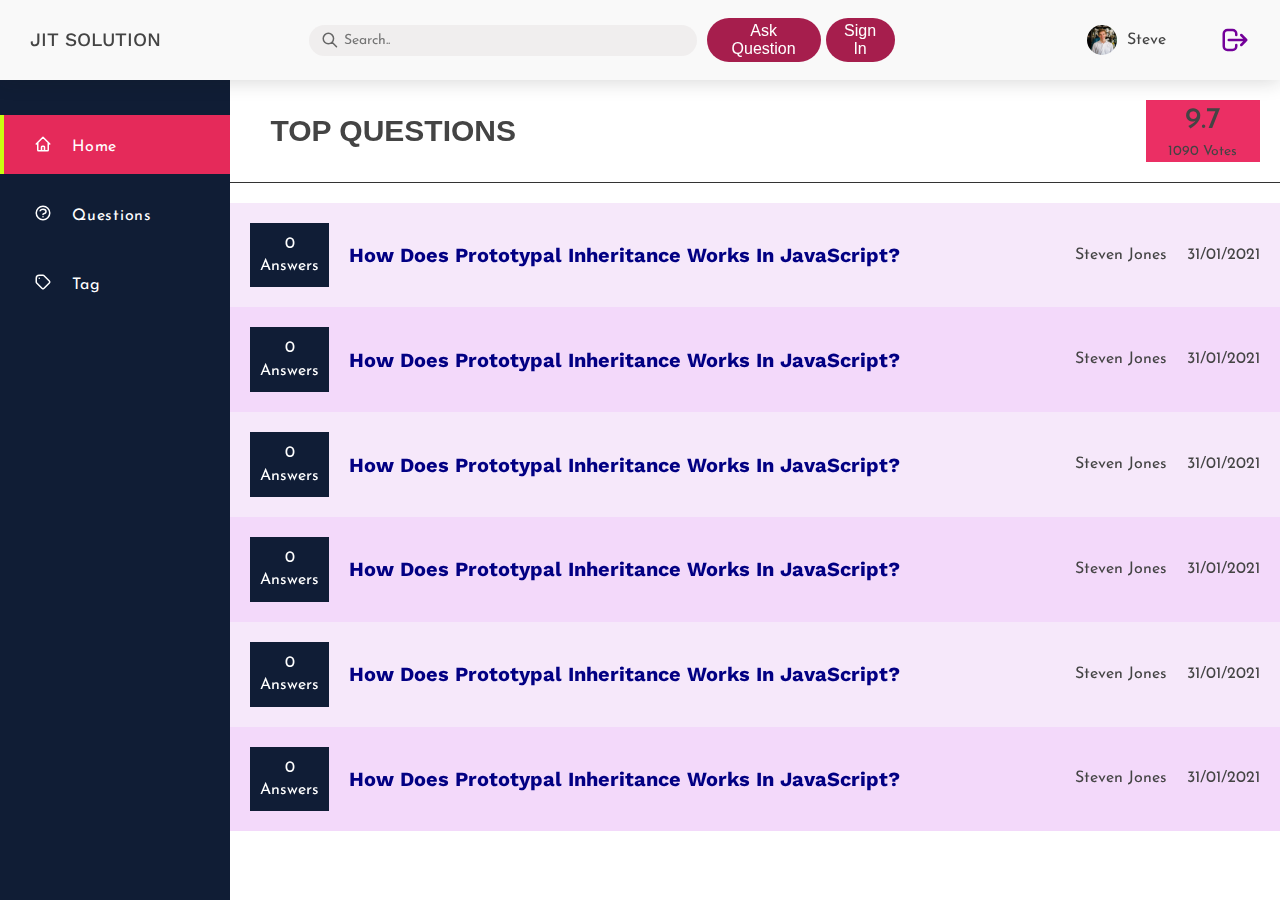
<file: index.html>
<!DOCTYPE html>
<html lang="en">
  <head>
    <meta charset="UTF-8" />
    <meta http-equiv="X-UA-Compatible" content="IE=edge" />
    <meta name="viewport" content="width=device-width, initial-scale=1.0" />
    <!-- Font Family  -->
    <link
      href="https://fonts.googleapis.com/css2?family=Josefin+Sans:wght@300;400;500;600;700&family=Work+Sans:wght@100;300;400;500;700&display=swap"
      rel="stylesheet"
    />
    <!-- Title -->
    <title>Just-In-Time Solution</title>
    <!-- StyleSheet -->
    <link rel="stylesheet" href="css/style.css" />
  </head>
  <body>
    <!--*-*-*-*-*-*-*-*-*-*-*-*-*-*-*-*---->
    <!-- Header Navigation-->
    <!--*-*-*-*-*-*-*-*-*-*-*-*-*-*-*-*---->
    <header>
      <nav class="navigation">
        <div class="navigation__logo">
          <a href="#" class="navigation__logo--link">JIT Solution</a>
        </div>
        <form class="navigation__search">
          <svg
            xmlns="http://www.w3.org/2000/svg"
            class="h-6 w-6"
            fill="none"
            viewBox="0 0 24 24"
            stroke="currentColor"
          >
            <path
              stroke-linecap="round"
              stroke-linejoin="round"
              stroke-width="2"
              d="M21 21l-6-6m2-5a7 7 0 11-14 0 7 7 0 0114 0z"
            />
          </svg>
          <input
            type="search"
            name="search"
            class="navigation__search--input"
            placeholder="Search.."
          />
          <button class="btn btn--different">Ask Question</button>
          <button class="btn btn--different sign-in">Sign In</button>
        </form>
        <div class="navigation__profile" data-tab="1">
          <div class="navigation__profile-user">
            <img
              src="img/user-photo-1.jpg"
              alt="user-photo"
              class="navigation__profile-img"
            />
            <p class="navigation__profile-name">Steve</p>
          </div>
          <div class="navigation__profile-icon">
            <svg
              xmlns="http://www.w3.org/2000/svg"
              class="h-6 w-6"
              fill="none"
              viewBox="0 0 24 24"
              stroke="currentColor"
            >
              <path
                stroke-linecap="round"
                stroke-linejoin="round"
                stroke-width="2"
                d="M17 16l4-4m0 0l-4-4m4 4H7m6 4v1a3 3 0 01-3 3H6a3 3 0 01-3-3V7a3 3 0 013-3h4a3 3 0 013 3v1"
              />
            </svg>
          </div>
        </div>
      </nav>
    </header>

    <!--*-*-*-*-*-*-*-*-*-*-*-*-*-*-*-*---->
    <!-- Main Content -->
    <!--*-*-*-*-*-*-*-*-*-*-*-*-*-*-*-*---->
    <div class="content">
      <!--*-*-*-*-*-*-*-*-*-*-*-*-*-*-*-*---->
      <!-- Side Navigation-->
      <!--*-*-*-*-*-*-*-*-*-*-*-*-*-*-*-*---->
      <aside>
        <nav class="side-nav">
          <ul class="side-nav__lists">
            <li
              class="side-nav__list side-nav__list--active side-nav__list-1"
              data-tab="1"
            >
              <a href="#" class="side-nav__link">
                <svg
                  xmlns="http://www.w3.org/2000/svg"
                  class="h-6 w-6"
                  fill="none"
                  viewBox="0 0 24 24"
                  stroke="currentColor"
                >
                  <path
                    stroke-linecap="round"
                    stroke-linejoin="round"
                    stroke-width="2"
                    d="M3 12l2-2m0 0l7-7 7 7M5 10v10a1 1 0 001 1h3m10-11l2 2m-2-2v10a1 1 0 01-1 1h-3m-6 0a1 1 0 001-1v-4a1 1 0 011-1h2a1 1 0 011 1v4a1 1 0 001 1m-6 0h6"
                  />
                </svg>
                <span>Home</span>
              </a>
            </li>
            <li class="side-nav__list side-nav__list-2" data-tab="2">
              <a href="#" class="side-nav__link">
                <svg
                  xmlns="http://www.w3.org/2000/svg"
                  class="h-6 w-6"
                  fill="none"
                  viewBox="0 0 24 24"
                  stroke="currentColor"
                >
                  <path
                    stroke-linecap="round"
                    stroke-linejoin="round"
                    stroke-width="2"
                    d="M8.228 9c.549-1.165 2.03-2 3.772-2 2.21 0 4 1.343 4 3 0 1.4-1.278 2.575-3.006 2.907-.542.104-.994.54-.994 1.093m0 3h.01M21 12a9 9 0 11-18 0 9 9 0 0118 0z"
                  />
                </svg>
                <span>Questions</span></a
              >
            </li>
            <li class="side-nav__list side-nav__list-3" data-tab="3">
              <a href="#" class="side-nav__link">
                <svg
                  xmlns="http://www.w3.org/2000/svg"
                  class="h-6 w-6"
                  fill="none"
                  viewBox="0 0 24 24"
                  stroke="currentColor"
                >
                  <path
                    stroke-linecap="round"
                    stroke-linejoin="round"
                    stroke-width="2"
                    d="M7 7h.01M7 3h5c.512 0 1.024.195 1.414.586l7 7a2 2 0 010 2.828l-7 7a2 2 0 01-2.828 0l-7-7A1.994 1.994 0 013 12V7a4 4 0 014-4z"
                  />
                </svg>
                <span>Tag</span>
              </a>
            </li>
          </ul>
        </nav>
      </aside>
      <!--*-*-*-*-*-*-*-*-*-*-*-*-*-*-*-*---->
      <!-- Main 01 home (Top Questions)-->
      <!--*-*-*-*-*-*-*-*-*-*-*-*-*-*-*-*---->
      <main class="main-content main-content__active main-content--1">
        <div class="main-header">
          <h1 class="heading-primary">Top Questions</h1>
          <div class="ratings">
            <p class="ratings__rate">9.7</p>
            <p class="ratings__vote">1090 Votes</p>
          </div>
        </div>
        <!-- question 01 -->
        <div class="question">
          <div class="question__answer-count">0 answers</div>
          <div class="question__name">
            <a href="#">How does Prototypal inheritance works in JavaScript?</a>
          </div>
          <div class="question__user">Steven Jones</div>
          <div class="question__time">31/01/2021</div>
        </div>
        <!-- question 02 -->
        <div class="question">
          <div class="question__answer-count">0 answers</div>
          <div class="question__name">
            <a href="#">How does Prototypal inheritance works in JavaScript?</a>
          </div>
          <div class="question__user">Steven Jones</div>
          <div class="question__time">31/01/2021</div>
        </div>
        <!-- question 03 -->
        <div class="question">
          <div class="question__answer-count">0 answers</div>
          <div class="question__name">
            <a href="#">How does Prototypal inheritance works in JavaScript?</a>
          </div>
          <div class="question__user">Steven Jones</div>
          <div class="question__time">31/01/2021</div>
        </div>
        <!-- question 04 -->
        <div class="question">
          <div class="question__answer-count">0 answers</div>
          <div class="question__name">
            <a href="#">How does Prototypal inheritance works in JavaScript?</a>
          </div>
          <div class="question__user">Steven Jones</div>
          <div class="question__time">31/01/2021</div>
        </div>
        <!-- question 05 -->
        <div class="question">
          <div class="question__answer-count">0 answers</div>
          <div class="question__name">
            <a href="#">How does Prototypal inheritance works in JavaScript?</a>
          </div>
          <div class="question__user">Steven Jones</div>
          <div class="question__time">31/01/2021</div>
        </div>
        <!-- question 06 -->
        <div class="question">
          <div class="question__answer-count">0 answers</div>
          <div class="question__name">
            <a href="#">How does Prototypal inheritance works in JavaScript?</a>
          </div>
          <div class="question__user">Steven Jones</div>
          <div class="question__time">31/01/2021</div>
        </div>
      </main>
      <!--*-*-*-*-*-*-*-*-*-*-*-*-*-*-*-*---->
      <!-- Main 02 (All questions)-->
      <!--*-*-*-*-*-*-*-*-*-*-*-*-*-*-*-*---->
      <main class="main-content main-content--2">
        <div class="main-header">
          <span>2,21,000 Questions</span>
          <h1 class="heading-primary">All Questions</h1>
        </div>
        <!-- question 01 -->
        <div class="question">
          <div class="question__answer-count">0 answers</div>
          <div class="question__name">
            How does Prototypal inheritance works in JavaScript?
          </div>
          <div class="question__user">Steven Jones</div>
          <div class="question__time">31/01/2021</div>
        </div>
        <!-- question 02 -->
        <div class="question">
          <div class="question__answer-count">0 answers</div>
          <div class="question__name">
            How does Prototypal inheritance works in JavaScript?
          </div>
          <div class="question__user">Steven Jones</div>
          <div class="question__time">31/01/2021</div>
        </div>
        <!-- question 03 -->
        <div class="question">
          <div class="question__answer-count">0 answers</div>
          <div class="question__name">
            How does Prototypal inheritance works in JavaScript?
          </div>
          <div class="question__user">Steven Jones</div>
          <div class="question__time">31/01/2021</div>
        </div>
        <!-- question 04 -->
        <div class="question">
          <div class="question__answer-count">0 answers</div>
          <div class="question__name">
            How does Prototypal inheritance works in JavaScript?
          </div>
          <div class="question__user">Steven Jones</div>
          <div class="question__time">31/01/2021</div>
        </div>
        <!-- question 05 -->
        <div class="question">
          <div class="question__answer-count">0 answers</div>
          <div class="question__name">
            How does Prototypal inheritance works in JavaScript?
          </div>
          <div class="question__user">Steven Jones</div>
          <div class="question__time">31/01/2021</div>
        </div>
        <!-- question 06 -->
        <div class="question">
          <div class="question__answer-count">0 answers</div>
          <div class="question__name">
            How does Prototypal inheritance works in JavaScript?
          </div>
          <div class="question__user">Steven Jones</div>
          <div class="question__time">31/01/2021</div>
        </div>
      </main>
      <!--*-*-*-*-*-*-*-*-*-*-*-*-*-*-*-*---->
      <!-- Main 03 (Tags)-->
      <!--*-*-*-*-*-*-*-*-*-*-*-*-*-*-*-*---->
      <main class="main-content main-content--3">
        <h2 class="heading-secondary">Tags</h2>
        <p class="paragraph">
          Lorem ipsum dolor sit amet, consectetur adipisicing elit. Sapiente
          consequuntur quod ipsa, beatae iusto repellat numquam voluptatum
          libero obcaecati similique.
        </p>
        <!-- Categories -->
        <div class="main-header">
          <div class="search-box">
            <p class="search-box-name">Show All Tag Synonyms</p>
            <div class="search">
              <svg
                xmlns="http://www.w3.org/2000/svg"
                class="h-6 w-6"
                fill="none"
                viewBox="0 0 24 24"
                stroke="currentColor"
              >
                <path
                  stroke-linecap="round"
                  stroke-linejoin="round"
                  stroke-width="2"
                  d="M21 21l-6-6m2-5a7 7 0 11-14 0 7 7 0 0114 0z"
                />
              </svg>
              <input
                type="search"
                name="search"
                class="search__input"
                placeholder="Filter by tag name.."
              />
            </div>
          </div>
        </div>
        <!-- Cards Compnents -->
        <div class="cards">
          <!-- card 01-->
          <div class="card">
            <h3 class="card__title">JavaScript</h3>
            <p class="card__description">
              Lorem ipsum dolor sit amet, consectetur beatae adipisicing.
              Sapiente consequuntur quod ipsa, beatae iusto repellat numquam
              voluptatum libero obcaecati similique.
            </p>
            <p class="card__question-counts">110 Questions</p>
          </div>
          <!-- card 02-->
          <div class="card">
            <h3 class="card__title">Python</h3>
            <p class="card__description">
              Lorem ipsum dolor sit amet, consectetur beatae adipisicing.
              Sapiente consequuntur quod ipsa, beatae iusto repellat numquam
              voluptatum libero obcaecati similique.
            </p>
            <p class="card__question-counts">110 Questions</p>
          </div>
          <!-- card 03-->
          <div class="card">
            <h3 class="card__title">Java</h3>
            <p class="card__description">
              Lorem ipsum dolor sit amet, consectetur beatae adipisicing.
              Sapiente consequuntur quod ipsa, beatae iusto repellat numquam
              voluptatum libero obcaecati similique.
            </p>
            <p class="card__question-counts">110 Questions</p>
          </div>
          <!-- card 04-->
          <div class="card">
            <h3 class="card__title">Golang</h3>
            <p class="card__description">
              Lorem ipsum dolor sit amet, consectetur beatae adipisicing.
              Sapiente consequuntur quod ipsa, beatae iusto repellat numquam
              voluptatum libero obcaecati similique.
            </p>
            <p class="card__question-counts">110 Questions</p>
          </div>
          <!-- card 05-->
          <div class="card">
            <h3 class="card__title">React JS</h3>
            <p class="card__description">
              Lorem ipsum dolor sit amet, consectetur beatae adipisicing.
              Sapiente consequuntur quod ipsa, beatae iusto repellat numquam
              voluptatum libero obcaecati similique.
            </p>
            <p class="card__question-counts">110 Questions</p>
          </div>
          <!-- card 06-->
          <div class="card">
            <h3 class="card__title">C/C++</h3>
            <p class="card__description">
              Lorem ipsum dolor sit amet, consectetur beatae adipisicing.
              Sapiente consequuntur quod ipsa, beatae iusto repellat numquam
              voluptatum libero obcaecati similique.
            </p>
            <p class="card__question-counts">110 Questions</p>
          </div>
          <!-- card 07-->
          <div class="card">
            <h3 class="card__title">PHP</h3>
            <p class="card__description">
              Lorem ipsum dolor sit amet, consectetur beatae adipisicing.
              Sapiente consequuntur quod ipsa, beatae iusto repellat numquam
              voluptatum libero obcaecati similique.
            </p>
            <p class="card__question-counts">110 Questions</p>
          </div>
          <!-- card 08-->
          <div class="card">
            <h3 class="card__title">CSS</h3>
            <p class="card__description">
              Lorem ipsum dolor sit amet, consectetur beatae adipisicing.
              Sapiente consequuntur quod ipsa, beatae iusto repellat numquam
              voluptatum libero obcaecati similique.
            </p>
            <p class="card__question-counts">110 Questions</p>
          </div>
          <!-- Card 09 -->
          <div class="card">
            <h3 class="card__title">Node JS</h3>
            <p class="card__description">
              Lorem ipsum dolor sit amet, consectetur beatae adipisicing.
              Sapiente consequuntur quod ipsa, beatae iusto repellat numquam
              voluptatum libero obcaecati similique.
            </p>
            <p class="card__question-counts">110 Questions</p>
          </div>
        </div>
      </main>
      <!-- User Profile -->
      <main class="main-content main-content--4">
        <figure class="user">
          <img src="img/user-photo-1.jpg" alt="" class="user__img" />
          <figcaption class="user__info">
            <p class="user__name">Steven Adam</p>
            <p class="user__join">
              <svg
                xmlns="http://www.w3.org/2000/svg"
                class="h-5 w-5"
                viewBox="0 0 20 20"
                fill="currentColor"
              >
                <path
                  fill-rule="evenodd"
                  d="M6 2a1 1 0 00-1 1v1H4a2 2 0 00-2 2v10a2 2 0 002 2h12a2 2 0 002-2V6a2 2 0 00-2-2h-1V3a1 1 0 10-2 0v1H7V3a1 1 0 00-1-1zm0 5a1 1 0 000 2h8a1 1 0 100-2H6z"
                  clip-rule="evenodd"
                />
              </svg>
              <span> Member For 1 Years </span>
            </p>
            <p class="user__location">
              <svg
                xmlns="http://www.w3.org/2000/svg"
                class="h-5 w-5"
                viewBox="0 0 20 20"
                fill="currentColor"
              >
                <path
                  fill-rule="evenodd"
                  d="M5.05 4.05a7 7 0 119.9 9.9L10 18.9l-4.95-4.95a7 7 0 010-9.9zM10 11a2 2 0 100-4 2 2 0 000 4z"
                  clip-rule="evenodd"
                />
              </svg>
              <span>Canada</span>
            </p>
          </figcaption>
        </figure>
        <!-- profile-->
        <div class="options">
          <div class="options__tab-container">
            <button
              class="options__tab options__tab--1 options__tab--active"
              data-tab="1"
            >
              Profile Activity
            </button>
            <button class="options__tab options__tab--2" data-tab="2">
              Setting
            </button>
          </div>
          <!-- activity-->
          <div
            class="
              options__activity
              options__content
              options__content--1
              options__content--active
            "
          >
            <p class="options__answer">
              <a href="#" class="options__answer--1"> Answer (0) </a>
              <span class="options__answer--2"
                >You have not answered any question yet.</span
              >
            </p>
            <p class="options__question">
              <a href="#" class="options__question--1"> Question (0) </a>
              <span class="options__question--2"
                >You have not asked any question Yet</span
              >
            </p>
          </div>
          <!-- settings-->
          <div class="options__settings options__content options__content--2">
            <figure class="options__photo">
              <img src="img/user-photo-1.jpg" alt="" class="options__img" />
              <figcaption class="options__img--new">
                Change Profile Picture
              </figcaption>
            </figure>
            <form action="" class="form">
              <label for="name">Display Name</label>
              <input type="text" id="name" class="form__display" />
              <label for="password">New Password</label>
              <input type="password" id="password" class="form__display" />
              <input type="button" value="Save Profile" />
              <input type="reset" value="Cancel" />
            </form>
          </div>
        </div>
      </main>
    </div>

    <!--+-+-+-+-+-+-+--+-+-+-+-+-+-+-+-+-
    <!-- Booking/Login Page Section -->
    <!--+-+-+-+-+-+-+-++-+-+-+-+-+-+-+--->
    <section class="section-book">
      <div class="row">
        <div class="book">
          <div class="book__form">
            <form action="#" class="form">
              <!-- Heading secondary for All section title -->
              <div class="u-margin-bottom-large">
                <h2 class="heading-tertiary">Register Now</h2>
              </div>
              <div class="form__group">
                <input
                  type="text"
                  name="fullName"
                  id="fullname"
                  class="form__input"
                  placeholder="Full Name"
                />
                <label for="fullname" class="form__label">Full Name</label>
              </div>
              <div class="form__group">
                <input
                  type="email"
                  name="email"
                  id="email"
                  class="form__input"
                  placeholder="Email Address"
                />
                <label for="email" class="form__label">Email</label>
              </div>
              <div class="form__group">
                <input
                  type="email"
                  name="email"
                  id="pass"
                  class="form__input"
                  placeholder="password"
                />
                <label for="pass" class="form__label">Password</label>
              </div>

              <div class="form__group">
                <div class="form__radio-group">
                  <input
                    type="radio"
                    name="quantity"
                    id="manage"
                    class="form__radio-input"
                  />
                  <label for="manage" class="form__radio-label">
                    <span class="form__radio-button">&nbsp;</span>
                    Student
                  </label>
                </div>
                <div class="form__radio-group">
                  <input
                    type="radio"
                    name="quantity"
                    id="manage2"
                    class="form__radio-input"
                  />
                  <label for="manage2" class="form__radio-label">
                    <span class="form__radio-button">&nbsp;</span>
                    Teacher
                  </label>
                </div>
              </div>
              <a href="#" class="btn-tertiary">Sign In</a>
            </form>
          </div>
        </div>
      </div>
    </section>

    <!--+-+-+-+-+-+-+-+-+-+-+-+-+-+-+-+-+-+-+- 
      <!-- Modal Window for Asked Questions  -->
    <!--+-+-+-+-+-+-+-+-+-+-+-+-+-+-+-+-+-+--->
    <div class="modal hidden">
      <button class="btn--close-modal">&times;</button>
      <h2 class="modal__header">Ask a Questions</h2>
      <form action="#" class="modal__form">
        <label for="first-name" class="modal__form-label">Title</label>
        <input type="text" class="modal__form-input" id="first-name" />
        <label for="last-name" class="modal__form-label">Question</label>
        <textarea name="" id="" cols="30" rows="10"></textarea>
        <label for="tag" class="modal__form-label">Categories</label>
        <select name="" id="tag">
          <option value="golang">Golang</option>
          <option value="C/C++">C/C++</option>
          <option value="Javascript">JavaScript</option>
          <option value="Node Js">Node JS</option>
          <option value="Python">python</option>
          <option value="React JS">React JS</option>
          <option value="Java">Java</option>
          <option value="php">PHP</option>
          <option value="css">CSS</option>
        </select>
        <button>Submit &rarr;</button>
      </form>
    </div>
    <div class="overlay hidden"></div>

    <script src="js/script.js"></script>
  </body>
</html>
</file>
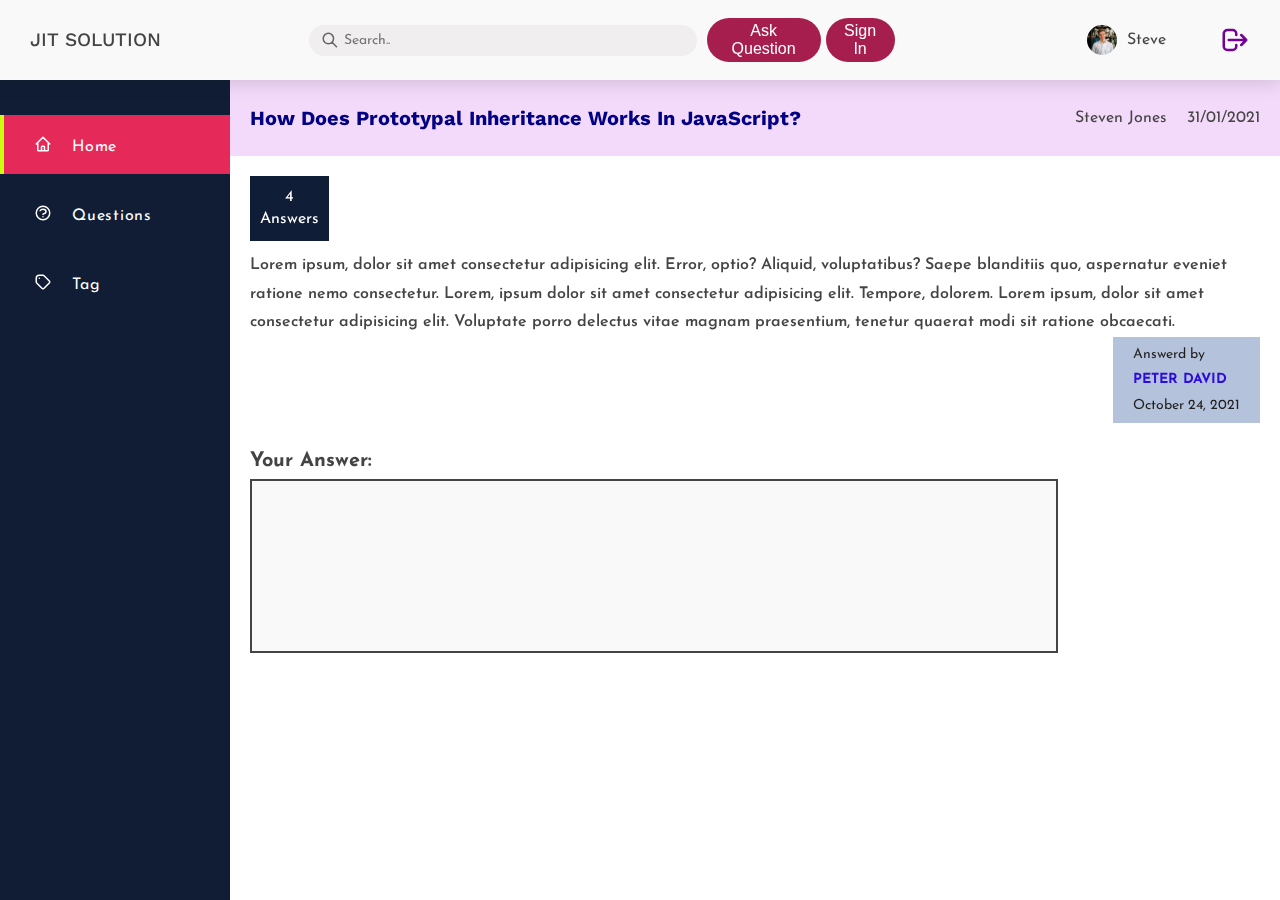
<file: answer.html>
<!DOCTYPE html>
<html lang="en">
  <head>
    <meta charset="UTF-8" />
    <meta http-equiv="X-UA-Compatible" content="IE=edge" />
    <meta name="viewport" content="width=device-width, initial-scale=1.0" />
    <!-- Font Family  -->
    <link
      href="https://fonts.googleapis.com/css2?family=Josefin+Sans:wght@300;400;500;600;700&family=Work+Sans:wght@100;300;400;500;700&display=swap"
      rel="stylesheet"
    />
    <!-- Title -->
    <title>Just-In-Time Solution</title>
    <!-- StyleSheet -->
    <link rel="stylesheet" href="css/style.css" />
  </head>
  <body>
    <!--*-*-*-*-*-*-*-*-*-*-*-*-*-*-*-*---->
    <!-- Header Navigation-->
    <!--*-*-*-*-*-*-*-*-*-*-*-*-*-*-*-*---->
    <header>
      <nav class="navigation">
        <div class="navigation__logo">
          <a href="#" class="navigation__logo--link">JIT Solution</a>
        </div>
        <form class="navigation__search">
          <svg
            xmlns="http://www.w3.org/2000/svg"
            class="h-6 w-6"
            fill="none"
            viewBox="0 0 24 24"
            stroke="currentColor"
          >
            <path
              stroke-linecap="round"
              stroke-linejoin="round"
              stroke-width="2"
              d="M21 21l-6-6m2-5a7 7 0 11-14 0 7 7 0 0114 0z"
            />
          </svg>
          <input
            type="search"
            name="search"
            class="navigation__search--input"
            placeholder="Search.."
          />
          <button class="btn btn--different">Ask Question</button>
          <button class="btn btn--different sign-in">Sign In</button>
        </form>
        <div class="navigation__profile" data-tab="1">
          <div class="navigation__profile-user">
            <img
              src="img/user-photo-1.jpg"
              alt="user-photo"
              class="navigation__profile-img"
            />
            <p class="navigation__profile-name">Steve</p>
          </div>
          <div class="navigation__profile-icon">
            <svg
              xmlns="http://www.w3.org/2000/svg"
              class="h-6 w-6"
              fill="none"
              viewBox="0 0 24 24"
              stroke="currentColor"
            >
              <path
                stroke-linecap="round"
                stroke-linejoin="round"
                stroke-width="2"
                d="M17 16l4-4m0 0l-4-4m4 4H7m6 4v1a3 3 0 01-3 3H6a3 3 0 01-3-3V7a3 3 0 013-3h4a3 3 0 013 3v1"
              />
            </svg>
          </div>
        </div>
      </nav>
    </header>
    <div class="content">
      <!--*-*-*-*-*-*-*-*-*-*-*-*-*-*-*-*---->
      <!-- Side Navigation-->
      <!--*-*-*-*-*-*-*-*-*-*-*-*-*-*-*-*---->
      <aside>
        <nav class="side-nav">
          <ul class="side-nav__lists">
            <li
              class="side-nav__list side-nav__list--active side-nav__list-1"
              data-tab="1"
            >
              <a href="index.html" class="side-nav__link">
                <svg
                  xmlns="http://www.w3.org/2000/svg"
                  class="h-6 w-6"
                  fill="none"
                  viewBox="0 0 24 24"
                  stroke="currentColor"
                >
                  <path
                    stroke-linecap="round"
                    stroke-linejoin="round"
                    stroke-width="2"
                    d="M3 12l2-2m0 0l7-7 7 7M5 10v10a1 1 0 001 1h3m10-11l2 2m-2-2v10a1 1 0 01-1 1h-3m-6 0a1 1 0 001-1v-4a1 1 0 011-1h2a1 1 0 011 1v4a1 1 0 001 1m-6 0h6"
                  />
                </svg>
                <span>Home</span>
              </a>
            </li>
            <li class="side-nav__list side-nav__list-2" data-tab="2">
              <a href="#" class="side-nav__link">
                <svg
                  xmlns="http://www.w3.org/2000/svg"
                  class="h-6 w-6"
                  fill="none"
                  viewBox="0 0 24 24"
                  stroke="currentColor"
                >
                  <path
                    stroke-linecap="round"
                    stroke-linejoin="round"
                    stroke-width="2"
                    d="M8.228 9c.549-1.165 2.03-2 3.772-2 2.21 0 4 1.343 4 3 0 1.4-1.278 2.575-3.006 2.907-.542.104-.994.54-.994 1.093m0 3h.01M21 12a9 9 0 11-18 0 9 9 0 0118 0z"
                  />
                </svg>
                <span>Questions</span></a
              >
            </li>
            <li class="side-nav__list side-nav__list-3" data-tab="3">
              <a href="#" class="side-nav__link">
                <svg
                  xmlns="http://www.w3.org/2000/svg"
                  class="h-6 w-6"
                  fill="none"
                  viewBox="0 0 24 24"
                  stroke="currentColor"
                >
                  <path
                    stroke-linecap="round"
                    stroke-linejoin="round"
                    stroke-width="2"
                    d="M7 7h.01M7 3h5c.512 0 1.024.195 1.414.586l7 7a2 2 0 010 2.828l-7 7a2 2 0 01-2.828 0l-7-7A1.994 1.994 0 013 12V7a4 4 0 014-4z"
                  />
                </svg>
                <span>Tag</span>
              </a>
            </li>
          </ul>
        </nav>
      </aside>

      <!--*-*-*-*-*-*-*-*-*-*-*-*-*-*-*-*---->
      <!-- Main 01 home (Top Questions)-->
      <!--*-*-*-*-*-*-*-*-*-*-*-*-*-*-*-*---->

      <main class="main-content main-content__active main-content--1">
        <!-- question 01 -->
        <div class="question">
          <div class="question__name">
            <a href="#">How does Prototypal inheritance works in JavaScript?</a>
          </div>
          <div class="question__user">Steven Jones</div>
          <div class="question__time">31/01/2021</div>
        </div>
        <div class="answer">
          <div class="question__answer-count answer__count">4 answers</div>
          <p class="answer__details">
            Lorem ipsum, dolor sit amet consectetur adipisicing elit. Error,
            optio? Aliquid, voluptatibus? Saepe blanditiis quo, aspernatur
            eveniet ratione nemo consectetur. Lorem, ipsum dolor sit amet
            consectetur adipisicing elit. Tempore, dolorem. Lorem ipsum, dolor
            sit amet consectetur adipisicing elit. Voluptate porro delectus
            vitae magnam praesentium, tenetur quaerat modi sit ratione
            obcaecati.
          </p>
          <div class="answer__person">
            <p>Answerd by</p>
            <a href="#">peter David</a>
            <p>October 24, 2021</p>
          </div>
          <form action="#" class="answer__form">
            <label for="comment">Your Answer:</label>
            <textarea name="" id="comment" cols="30" rows="10"></textarea>
          </form>
        </div>
      </main>

      <!--*-*-*-*-*-*-*-*-*-*-*-*-*-*-*-*---->
      <!-- Main 02 (All questions)-->
      <!--*-*-*-*-*-*-*-*-*-*-*-*-*-*-*-*---->
      <main class="main-content main-content--2">
        <div class="main-header">
          <span>2,21,000 Questions</span>
          <h1 class="heading-primary">All Questions</h1>
        </div>
        <!-- question 01 -->
        <div class="question">
          <div class="question__answer-count">0 answers</div>
          <div class="question__name">
            <a href="answer.html"
              >How does Prototypal inheritance works in JavaScript?</a
            >
          </div>
          <div class="question__user">Steven Jones</div>
          <div class="question__time">31/01/2021</div>
        </div>
        <!-- question 02 -->
        <div class="question">
          <div class="question__answer-count">0 answers</div>
          <div class="question__name">
            <a href="answer.html"
              >How does Prototypal inheritance works in JavaScript?</a
            >
          </div>
          <div class="question__user">Steven Jones</div>
          <div class="question__time">31/01/2021</div>
        </div>
        <!-- question 03 -->
        <div class="question">
          <div class="question__answer-count">0 answers</div>
          <div class="question__name">
            <a href="answer.html"
              >How does Prototypal inheritance works in JavaScript?</a
            >
          </div>
          <div class="question__user">Steven Jones</div>
          <div class="question__time">31/01/2021</div>
        </div>
        <!-- question 04 -->
        <div class="question">
          <div class="question__answer-count">0 answers</div>
          <div class="question__name">
            <a href="answer.html"
              >How does Prototypal inheritance works in JavaScript?</a
            >
          </div>
          <div class="question__user">Steven Jones</div>
          <div class="question__time">31/01/2021</div>
        </div>
        <!-- question 05 -->
        <div class="question">
          <div class="question__answer-count">0 answers</div>
          <div class="question__name">
            <a href="answer.html"
              >How does Prototypal inheritance works in JavaScript?</a
            >
          </div>
          <div class="question__user">Steven Jones</div>
          <div class="question__time">31/01/2021</div>
        </div>
        <!-- question 06 -->
        <div class="question">
          <div class="question__answer-count">0 answers</div>
          <div class="question__name">
            <a href="answer.html"
              >How does Prototypal inheritance works in JavaScript?</a
            >
          </div>
          <div class="question__user">Steven Jones</div>
          <div class="question__time">31/01/2021</div>
        </div>
      </main>
      <!--*-*-*-*-*-*-*-*-*-*-*-*-*-*-*-*---->
      <!-- Main 03 (Tags)-->
      <!--*-*-*-*-*-*-*-*-*-*-*-*-*-*-*-*---->
      <main class="main-content main-content--3">
        <h2 class="heading-secondary">Tags</h2>
        <p class="paragraph">
          Lorem ipsum dolor sit amet, consectetur adipisicing elit. Sapiente
          consequuntur quod ipsa, beatae iusto repellat numquam voluptatum
          libero obcaecati similique.
        </p>
        <!-- Categories -->
        <div class="main-header">
          <div class="search-box">
            <p class="search-box-name">Show All Tag Synonyms</p>
            <div class="search">
              <svg
                xmlns="http://www.w3.org/2000/svg"
                class="h-6 w-6"
                fill="none"
                viewBox="0 0 24 24"
                stroke="currentColor"
              >
                <path
                  stroke-linecap="round"
                  stroke-linejoin="round"
                  stroke-width="2"
                  d="M21 21l-6-6m2-5a7 7 0 11-14 0 7 7 0 0114 0z"
                />
              </svg>
              <input
                type="search"
                name="search"
                class="search__input"
                placeholder="Filter by tag name.."
              />
            </div>
          </div>
        </div>
        <!-- Cards Compnents -->
        <div class="cards">
          <!-- card 01-->
          <div class="card">
            <h3 class="card__title">JavaScript</h3>
            <p class="card__description">
              Lorem ipsum dolor sit amet, consectetur beatae adipisicing.
              Sapiente consequuntur quod ipsa, beatae iusto repellat numquam
              voluptatum libero obcaecati similique.
            </p>
            <p class="card__question-counts">110 Questions</p>
          </div>
          <!-- card 02-->
          <div class="card">
            <h3 class="card__title">Python</h3>
            <p class="card__description">
              Lorem ipsum dolor sit amet, consectetur beatae adipisicing.
              Sapiente consequuntur quod ipsa, beatae iusto repellat numquam
              voluptatum libero obcaecati similique.
            </p>
            <p class="card__question-counts">110 Questions</p>
          </div>
          <!-- card 03-->
          <div class="card">
            <h3 class="card__title">Java</h3>
            <p class="card__description">
              Lorem ipsum dolor sit amet, consectetur beatae adipisicing.
              Sapiente consequuntur quod ipsa, beatae iusto repellat numquam
              voluptatum libero obcaecati similique.
            </p>
            <p class="card__question-counts">110 Questions</p>
          </div>
          <!-- card 04-->
          <div class="card">
            <h3 class="card__title">Golang</h3>
            <p class="card__description">
              Lorem ipsum dolor sit amet, consectetur beatae adipisicing.
              Sapiente consequuntur quod ipsa, beatae iusto repellat numquam
              voluptatum libero obcaecati similique.
            </p>
            <p class="card__question-counts">110 Questions</p>
          </div>
          <!-- card 05-->
          <div class="card">
            <h3 class="card__title">React JS</h3>
            <p class="card__description">
              Lorem ipsum dolor sit amet, consectetur beatae adipisicing.
              Sapiente consequuntur quod ipsa, beatae iusto repellat numquam
              voluptatum libero obcaecati similique.
            </p>
            <p class="card__question-counts">110 Questions</p>
          </div>
          <!-- card 06-->
          <div class="card">
            <h3 class="card__title">C/C++</h3>
            <p class="card__description">
              Lorem ipsum dolor sit amet, consectetur beatae adipisicing.
              Sapiente consequuntur quod ipsa, beatae iusto repellat numquam
              voluptatum libero obcaecati similique.
            </p>
            <p class="card__question-counts">110 Questions</p>
          </div>
          <!-- card 07-->
          <div class="card">
            <h3 class="card__title">PHP</h3>
            <p class="card__description">
              Lorem ipsum dolor sit amet, consectetur beatae adipisicing.
              Sapiente consequuntur quod ipsa, beatae iusto repellat numquam
              voluptatum libero obcaecati similique.
            </p>
            <p class="card__question-counts">110 Questions</p>
          </div>
          <!-- card 08-->
          <div class="card">
            <h3 class="card__title">CSS</h3>
            <p class="card__description">
              Lorem ipsum dolor sit amet, consectetur beatae adipisicing.
              Sapiente consequuntur quod ipsa, beatae iusto repellat numquam
              voluptatum libero obcaecati similique.
            </p>
            <p class="card__question-counts">110 Questions</p>
          </div>
          <!-- Card 09 -->
          <div class="card">
            <h3 class="card__title">Node JS</h3>
            <p class="card__description">
              Lorem ipsum dolor sit amet, consectetur beatae adipisicing.
              Sapiente consequuntur quod ipsa, beatae iusto repellat numquam
              voluptatum libero obcaecati similique.
            </p>
            <p class="card__question-counts">110 Questions</p>
          </div>
        </div>
      </main>
      <!-- User Profile -->
      <main class="main-content main-content--4">
        <figure class="user">
          <img src="img/user-photo-1.jpg" alt="" class="user__img" />
          <figcaption class="user__info">
            <p class="user__name">Steven Adam</p>
            <p class="user__join">
              <svg
                xmlns="http://www.w3.org/2000/svg"
                class="h-5 w-5"
                viewBox="0 0 20 20"
                fill="currentColor"
              >
                <path
                  fill-rule="evenodd"
                  d="M6 2a1 1 0 00-1 1v1H4a2 2 0 00-2 2v10a2 2 0 002 2h12a2 2 0 002-2V6a2 2 0 00-2-2h-1V3a1 1 0 10-2 0v1H7V3a1 1 0 00-1-1zm0 5a1 1 0 000 2h8a1 1 0 100-2H6z"
                  clip-rule="evenodd"
                />
              </svg>
              <span> Member For 1 Years </span>
            </p>
            <p class="user__location">
              <svg
                xmlns="http://www.w3.org/2000/svg"
                class="h-5 w-5"
                viewBox="0 0 20 20"
                fill="currentColor"
              >
                <path
                  fill-rule="evenodd"
                  d="M5.05 4.05a7 7 0 119.9 9.9L10 18.9l-4.95-4.95a7 7 0 010-9.9zM10 11a2 2 0 100-4 2 2 0 000 4z"
                  clip-rule="evenodd"
                />
              </svg>
              <span>Canada</span>
            </p>
          </figcaption>
        </figure>
        <!-- profile-->
        <div class="options">
          <div class="options__tab-container">
            <button
              class="options__tab options__tab--1 options__tab--active"
              data-tab="1"
            >
              Profile Activity
            </button>
            <button class="options__tab options__tab--2" data-tab="2">
              Setting
            </button>
          </div>
          <!-- activity-->
          <div
            class="
              options__activity
              options__content
              options__content--1
              options__content--active
            "
          >
            <p class="options__answer">
              <a href="#" class="options__answer--1"> Answer (0) </a>
              <span class="options__answer--2"
                >You have not answered any question yet.</span
              >
            </p>
            <p class="options__question">
              <a href="#" class="options__question--1"> Question (0) </a>
              <span class="options__question--2"
                >You have not asked any question Yet</span
              >
            </p>
          </div>
          <!-- settings-->
          <div class="options__settings options__content options__content--2">
            <figure class="options__photo">
              <img src="img/user-photo-1.jpg" alt="" class="options__img" />
              <figcaption class="options__img--new">
                Change Profile Picture
              </figcaption>
            </figure>
            <form action="" class="form">
              <label for="name">Display Name</label>
              <input type="text" id="name" class="form__display" />
              <label for="password">New Password</label>
              <input type="password" id="password" class="form__display" />
              <input type="button" value="Save Profile" />
              <input type="reset" value="Cancel" />
            </form>
          </div>
        </div>
      </main>
    </div>

    <!--+-+-+-+-+-+-+--+-+-+-+-+-+-+-+-+-
    <!-- Booking/Login Page Section -->
    <!--+-+-+-+-+-+-+-++-+-+-+-+-+-+-+--->
    <section class="section-book">
      <button class="btn--close-signin">&times;</button>
      <div class="row">
        <div class="book">
          <div class="book__form">
            <form action="#" class="form">
              <!-- Heading secondary for All section title -->
              <div class="u-margin-bottom-large">
                <h2 class="heading-tertiary">Register Now</h2>
              </div>
              <div class="form__group">
                <input
                  type="text"
                  name="fullName"
                  id="fullname"
                  class="form__input"
                  placeholder="Full Name"
                />
                <label for="fullname" class="form__label">Full Name</label>
              </div>
              <div class="form__group">
                <input
                  type="email"
                  name="email"
                  id="email"
                  class="form__input"
                  placeholder="Email Address"
                />
                <label for="email" class="form__label">Email</label>
              </div>
              <div class="form__group">
                <input
                  type="email"
                  name="email"
                  id="pass"
                  class="form__input"
                  placeholder="password"
                />
                <label for="pass" class="form__label">Password</label>
              </div>

              <div class="form__group">
                <div class="form__radio-group">
                  <input
                    type="radio"
                    name="quantity"
                    id="manage"
                    class="form__radio-input"
                  />
                  <label for="manage" class="form__radio-label">
                    <span class="form__radio-button">&nbsp;</span>
                    Student
                  </label>
                </div>
                <div class="form__radio-group">
                  <input
                    type="radio"
                    name="quantity"
                    id="manage2"
                    class="form__radio-input"
                  />
                  <label for="manage2" class="form__radio-label">
                    <span class="form__radio-button">&nbsp;</span>
                    Teacher
                  </label>
                </div>
              </div>
              <a href="#" class="btn-tertiary">Sign In</a>
            </form>
          </div>
        </div>
      </div>
    </section>

    <!--+-+-+-+-+-+-+-+-+-+-+-+-+-+-+-+-+-+-+- 
        <!-- Modal Window for Asked Questions  -->
    <!--+-+-+-+-+-+-+-+-+-+-+-+-+-+-+-+-+-+--->
    <div class="modal hidden">
      <button class="btn--close-modal">&times;</button>
      <h2 class="modal__header">Ask a Questions</h2>
      <form action="#" class="modal__form">
        <label for="first-name" class="modal__form-label">Title</label>
        <input type="text" class="modal__form-input" id="first-name" />
        <label for="last-name" class="modal__form-label">Question</label>
        <textarea name="" id="" cols="30" rows="10"></textarea>
        <label for="tag" class="modal__form-label">Categories</label>
        <select name="" id="tag">
          <option value="golang">Golang</option>
          <option value="C/C++">C/C++</option>
          <option value="Javascript">JavaScript</option>
          <option value="Node Js">Node JS</option>
          <option value="Python">python</option>
          <option value="React JS">React JS</option>
          <option value="Java">Java</option>
          <option value="php">PHP</option>
          <option value="css">CSS</option>
        </select>
        <button>Submit &rarr;</button>
      </form>
    </div>
    <div class="overlay hidden"></div>
    <script src="js/script.js"></script>
  </body>
</html>
</file>
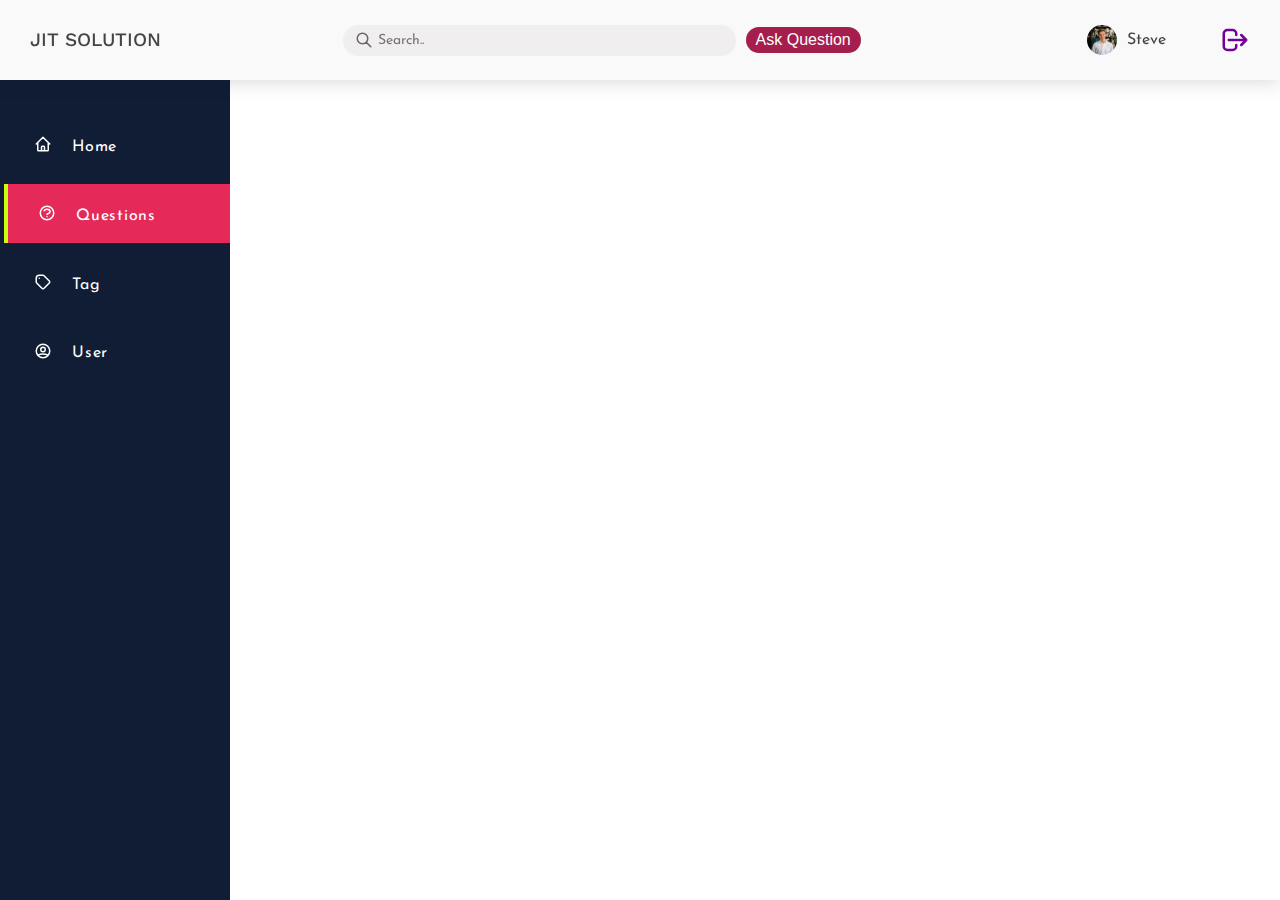
<file: questions.html>
<!DOCTYPE html>
<html lang="en">
  <head>
    <meta charset="UTF-8" />
    <meta http-equiv="X-UA-Compatible" content="IE=edge" />
    <meta name="viewport" content="width=device-width, initial-scale=1.0" />
    <!-- Font Family  -->
    <link
      href="https://fonts.googleapis.com/css2?family=Josefin+Sans:wght@300;400;500;600;700&family=Work+Sans:wght@100;300;400;500;700&display=swap"
      rel="stylesheet"
    />
    <!-- Title -->
    <title>Just-In-Time Solution</title>
    <!-- StyleSheet -->
    <link rel="stylesheet" href="css/style.css" />
  </head>
  <body>
    <header>
      <nav class="navigation">
        <div class="navigation__logo">
          <a href="#" class="navigation__logo--link">JIT Solution</a>
        </div>
        <form class="navigation__search">
          <svg
            xmlns="http://www.w3.org/2000/svg"
            class="h-6 w-6"
            fill="none"
            viewBox="0 0 24 24"
            stroke="currentColor"
          >
            <path
              stroke-linecap="round"
              stroke-linejoin="round"
              stroke-width="2"
              d="M21 21l-6-6m2-5a7 7 0 11-14 0 7 7 0 0114 0z"
            />
          </svg>
          <input
            type="search"
            name="search"
            class="navigation__search--input"
            placeholder="Search.."
          />
          <button class="btn btn--different">Ask Question</button>
        </form>
        <div class="navigation__profile">
          <div class="navigation__profile-user">
            <img
              src="img/user-photo-1.jpg"
              alt="user-photo"
              class="navigation__profile-img"
            />
            <p class="navigation__profile-name">Steve</p>
          </div>
          <div class="navigation__profile-icon">
            <svg
              xmlns="http://www.w3.org/2000/svg"
              class="h-6 w-6"
              fill="none"
              viewBox="0 0 24 24"
              stroke="currentColor"
            >
              <path
                stroke-linecap="round"
                stroke-linejoin="round"
                stroke-width="2"
                d="M17 16l4-4m0 0l-4-4m4 4H7m6 4v1a3 3 0 01-3 3H6a3 3 0 01-3-3V7a3 3 0 013-3h4a3 3 0 013 3v1"
              />
            </svg>
          </div>
        </div>
      </nav>
    </header>
    <div class="content">
      <aside>
        <nav class="side-nav">
          <ul class="side-nav__lists">
            <li class="side-nav__list">
              <a href="index.html" class="side-nav__link">
                <svg
                  xmlns="http://www.w3.org/2000/svg"
                  class="h-6 w-6"
                  fill="none"
                  viewBox="0 0 24 24"
                  stroke="currentColor"
                >
                  <path
                    stroke-linecap="round"
                    stroke-linejoin="round"
                    stroke-width="2"
                    d="M3 12l2-2m0 0l7-7 7 7M5 10v10a1 1 0 001 1h3m10-11l2 2m-2-2v10a1 1 0 01-1 1h-3m-6 0a1 1 0 001-1v-4a1 1 0 011-1h2a1 1 0 011 1v4a1 1 0 001 1m-6 0h6"
                  />
                </svg>
                <span>Home</span>
              </a>
            </li>
            <li class="side-nav__list">
              <a href="#" class="side-nav__link side-nav__list--active">
                <svg
                  xmlns="http://www.w3.org/2000/svg"
                  class="h-6 w-6"
                  fill="none"
                  viewBox="0 0 24 24"
                  stroke="currentColor"
                >
                  <path
                    stroke-linecap="round"
                    stroke-linejoin="round"
                    stroke-width="2"
                    d="M8.228 9c.549-1.165 2.03-2 3.772-2 2.21 0 4 1.343 4 3 0 1.4-1.278 2.575-3.006 2.907-.542.104-.994.54-.994 1.093m0 3h.01M21 12a9 9 0 11-18 0 9 9 0 0118 0z"
                  />
                </svg>
                <span>Questions</span></a
              >
            </li>
            <li class="side-nav__list">
              <a href="tag.html" class="side-nav__link">
                <svg
                  xmlns="http://www.w3.org/2000/svg"
                  class="h-6 w-6"
                  fill="none"
                  viewBox="0 0 24 24"
                  stroke="currentColor"
                >
                  <path
                    stroke-linecap="round"
                    stroke-linejoin="round"
                    stroke-width="2"
                    d="M7 7h.01M7 3h5c.512 0 1.024.195 1.414.586l7 7a2 2 0 010 2.828l-7 7a2 2 0 01-2.828 0l-7-7A1.994 1.994 0 013 12V7a4 4 0 014-4z"
                  />
                </svg>
                <span>Tag</span>
              </a>
            </li>
            <li class="side-nav__list">
              <a href="#" class="side-nav__link">
                <svg
                  xmlns="http://www.w3.org/2000/svg"
                  class="h-6 w-6"
                  fill="none"
                  viewBox="0 0 24 24"
                  stroke="currentColor"
                >
                  <path
                    stroke-linecap="round"
                    stroke-linejoin="round"
                    stroke-width="2"
                    d="M5.121 17.804A13.937 13.937 0 0112 16c2.5 0 4.847.655 6.879 1.804M15 10a3 3 0 11-6 0 3 3 0 016 0zm6 2a9 9 0 11-18 0 9 9 0 0118 0z"
                  />
                </svg>
                <span>User</span>
              </a>
            </li>
          </ul>
        </nav>
      </aside>
      <main>
        <h1 class="heading-primary">All Questions</h1>

        <div class="categories">
          <span>2,21,000 Questions</span>
          <button class="categories__tag">General</button>
          <button class="categories__tag">Year</button>
          <button class="categories__tag">Week</button>
          <button class="categories__tag">Month</button>
          <button class="categories__tag">Month</button>
          <button class="categories__tag">Month</button>
        </div>
        <!-- question 01 -->
        <div class="question">
          <div class="question__answer-count">0 answers</div>
          <div class="question__name">
            How does Prototypal inheritance works in JavaScript?
          </div>
          <div class="question__user">Steven Jones</div>
          <div class="question__time">31/01/2021</div>
        </div>
        <!-- question 02 -->
        <div class="question">
          <div class="question__answer-count">0 answers</div>
          <div class="question__name">
            How does Prototypal inheritance works in JavaScript?
          </div>
          <div class="question__user">Steven Jones</div>
          <div class="question__time">31/01/2021</div>
        </div>
        <!-- question 03 -->
        <div class="question">
          <div class="question__answer-count">0 answers</div>
          <div class="question__name">
            How does Prototypal inheritance works in JavaScript?
          </div>
          <div class="question__user">Steven Jones</div>
          <div class="question__time">31/01/2021</div>
        </div>
        <!-- question 04 -->
        <div class="question">
          <div class="question__answer-count">0 answers</div>
          <div class="question__name">
            How does Prototypal inheritance works in JavaScript?
          </div>
          <div class="question__user">Steven Jones</div>
          <div class="question__time">31/01/2021</div>
        </div>
        <!-- question 05 -->
        <div class="question">
          <div class="question__answer-count">0 answers</div>
          <div class="question__name">
            How does Prototypal inheritance works in JavaScript?
          </div>
          <div class="question__user">Steven Jones</div>
          <div class="question__time">31/01/2021</div>
        </div>
        <!-- question 06 -->
        <div class="question">
          <div class="question__answer-count">0 answers</div>
          <div class="question__name">
            How does Prototypal inheritance works in JavaScript?
          </div>
          <div class="question__user">Steven Jones</div>
          <div class="question__time">31/01/2021</div>
        </div>
      </main>
    </div>
  </body>
</html>
</file>
<file: css/style.css>
/********************************/
/* Login Pafe Form*/
/********************************/
.section-book {
  padding: 5rem 0;
  background-image: linear-gradient(to right, #ff575f, #ff575f);
  position: fixed;
  top: 0;
  z-index: 100;
  width: 100%;
  min-height: 100vh;
  opacity: 0;
  visibility: hidden;
  transition: all 0.6s cubic-bezier(0.895, 0.03, 0.685, 0.22); }

.sign-in-form {
  opacity: 1;
  visibility: visible; }

.btn--close-signin {
  font-family: inherit;
  color: inherit;
  position: absolute;
  top: 1rem;
  right: 2rem;
  line-height: 1.2;
  border: none;
  background: none;
  font-size: 4.6rem;
  cursor: pointer; }

.book {
  min-height: 52rem;
  background-image: linear-gradient(-90deg, rgba(255, 255, 255, 0.9) 0%, rgba(255, 255, 255, 0.9) 70%, transparent 70%), url(../img/bg1.jpg);
  background-size: 100%;
  background-position: center;
  box-shadow: 0 2rem 4rem rgba(0, 0, 0, 0.2); }
  .book__form {
    width: 70%;
    padding: 2rem;
    float: right; }

.form__input {
  display: block;
  font-family: sans-serif;
  color: #888;
  font-size: 1.5rem;
  padding: 1.5rem 2rem;
  border-radius: 2px;
  width: 80%;
  border: none;
  border-bottom: 0.3rem solid transparent;
  transition: all 0.3s; }
  .form__input:focus {
    outline: none;
    box-shadow: 0 1rem 2rem rgba(0, 0, 0, 0.2);
    border-bottom: 0.3rem solid #cc01ff; }
  .form__input:focus:invalid {
    border-bottom: 0.3rem solid #181717; }
  .form__input::-webkit-input-placeholder {
    color: #888;
    font-size: 1.4rem;
    font-weight: 700; }

.form__label {
  font-size: 1rem;
  font-weight: 600;
  margin-left: 2rem;
  margin-top: 0.7rem;
  display: block;
  transform: translateY(-8rem);
  transition: all 0.3s; }

.form__input:placeholder-shown + .form__label {
  opacity: 0;
  visibility: hidden;
  transform: translateY(-4rem); }

.form__radio-group {
  display: inline-block;
  width: 48%; }

.form__radio-input {
  display: none; }

.form__radio-label {
  font-size: 1.5rem;
  font-weight: 700;
  text-transform: uppercase;
  cursor: pointer;
  position: relative;
  padding-left: 4rem; }

.form__radio-button {
  width: 3rem;
  height: 3rem;
  border-radius: 50%;
  display: inline-block;
  border: 0.5rem solid #730039;
  position: absolute;
  top: -0.4rem;
  left: 0; }
  .form__radio-button::after {
    content: '';
    display: inline-block;
    height: 1.3rem;
    width: 1.3rem;
    border-radius: 50%;
    background-color: #730039;
    position: absolute;
    top: 50%;
    left: 50%;
    transform: translate(-50%, -50%);
    opacity: 0;
    transition: all 0.2s; }

.form__radio-input:checked ~ .form__radio-label .form__radio-button::after {
  opacity: 1; }

.btn-tertiary:link,
.btn-tertiary:visited {
  font-family: 'Open Sans', sans-serif;
  display: inline-block;
  margin-top: 4rem;
  padding: 1rem 5rem;
  font-size: 1.6rem;
  font-weight: 700;
  letter-spacing: 0.75px;
  text-transform: uppercase;
  text-decoration: none;
  background-color: #f80459;
  border-radius: 100px;
  color: #111;
  transition: all 0.3s; }

.btn-tertiary:hover,
.btn-tertiary:active {
  background-color: #be0244; }

.content {
  display: grid;
  grid-template-columns: 18% 82%; }

aside {
  background-color: #101d35; }

main {
  display: none;
  transform: scale(0); }

main.main-content__active {
  margin-top: 8rem;
  display: block;
  transform: scale(1);
  transition: transform 1s ease; }

/*************************************/
/* Modal Window For Asked Question */
/*************************************/
.modal {
  background-color: #f3f3f3;
  position: fixed;
  top: 50%;
  left: 50%;
  transform: translate(-50%, -50%) scale(1);
  max-width: 100%;
  width: 80%;
  padding: 2rem 4rem;
  box-shadow: 0 4rem 6rem rgba(0, 0, 0, 0.2);
  z-index: 1000;
  transition: all 0.6s cubic-bezier(0.86, 0, 0.07, 1); }
  .modal__header {
    font-size: 3.25rem;
    line-height: 1.5;
    margin-bottom: 4.5rem;
    margin-left: 2rem; }
  .modal__form {
    margin: 0 2rem; }
    .modal__form label {
      font-size: 1.7rem;
      font-weight: 500;
      display: block; }
    .modal__form input {
      width: 100%;
      font-size: 1.8rem;
      padding: 1rem 1.5rem;
      border: 0.1rem solid #ddd;
      border-radius: 0.3rem;
      outline: none; }
    .modal__form textarea {
      width: 100%;
      border: 0.1rem solid #ddd;
      resize: none;
      outline: none;
      padding: 1rem 1.5rem; }
    .modal__form select {
      margin-top: 0.5rem;
      padding: 1rem 2rem;
      border: 0.2rem solid #101d26;
      font-size: 1.4rem;
      font-weight: 600;
      text-transform: uppercase; }
    .modal__form button {
      display: block;
      margin-top: 4rem;
      font-size: 1.6rem;
      padding: 1.3rem 4rem;
      border-radius: 3rem;
      border: none;
      cursor: pointer;
      background-color: #730039;
      color: #fff; }

.overlay {
  position: fixed;
  top: 0;
  left: 0;
  width: 100%;
  height: 100%;
  background-color: rgba(0, 0, 0, 0.5);
  backdrop-filter: blur(4px);
  z-index: 100;
  transition: all 0.5s; }

.btn--close-modal {
  font-family: inherit;
  color: inherit;
  position: absolute;
  top: 1rem;
  right: 2rem;
  line-height: 1.2;
  border: none;
  background: none;
  font-size: 4.6rem;
  cursor: pointer; }

.modal.hidden {
  transform: translate(-50%, -50%) scale(0.2); }

.hidden {
  visibility: hidden;
  opacity: 0; }

/********************************/
/* Utilites/Helper Classes */
/********************************/
.u-margin-bottom-large {
  margin-bottom: 2rem; }

.row {
  max-width: 120rem;
  width: 90%;
  margin: 0 auto; }

/********************************/
/* Header Navigation */
/********************************/
.navigation {
  position: fixed;
  top: 0;
  left: 0;
  width: 100%;
  z-index: 5;
  display: flex;
  justify-content: space-between;
  align-items: center;
  padding: 0 3rem;
  height: 8rem;
  background-color: #f9f9f9;
  box-shadow: 0 0rem 2rem rgba(29, 29, 29, 0.2); }
  .navigation__logo--link {
    font-family: 'Work Sans', sans-serif;
    font-size: 1.9rem;
    font-weight: 500;
    text-transform: uppercase;
    text-decoration: none;
    color: #444; }
  .navigation__search {
    flex: 0 0 46%;
    display: flex;
    justify-content: center;
    align-items: center; }
    .navigation__search svg {
      height: 1.8rem;
      width: 1.8rem;
      stroke: #666;
      z-index: 2;
      transform: translate(-1.2rem); }
    .navigation__search--input {
      font-family: inherit;
      font-size: 1.4rem;
      color: inherit;
      border: none;
      border-radius: 10rem;
      padding: 0.8rem 3.5rem;
      width: 70%;
      background-color: #f0eeee;
      transition: all 0.6s;
      margin-left: -4.25rem;
      margin-right: 1rem; }
      .navigation__search--input:focus {
        outline: none; }
  .navigation__profile {
    flex: 0 0 15%;
    align-self: stretch;
    display: flex;
    justify-content: space-between;
    align-items: center;
    cursor: pointer; }
    .navigation__profile svg {
      height: 3rem;
      width: 3rem;
      stroke: #730099; }
  .navigation__profile-user {
    height: 100%;
    padding: 0 2rem;
    display: flex;
    font-size: 1.6rem;
    align-items: center;
    margin-right: auto; }
    .navigation__profile-user:hover, .navigation__profile-user:active {
      background-color: #f0eeee; }
  .navigation__profile-img {
    height: 3rem;
    border-radius: 50%;
    object-fit: cover;
    margin-right: 1rem; }
  .navigation__profile-icon {
    display: flex; }

/********************************/
/* Side Navigation */
/********************************/
.side-nav {
  display: flex;
  flex-direction: column;
  justify-content: space-between;
  position: sticky;
  position: fixed;
  top: 0;
  width: 18%;
  height: 100%;
  margin-top: 8rem;
  background-color: #101d35; }
  .side-nav__lists {
    list-style: none;
    font-size: 1.6rem;
    margin-top: 3.5rem; }
  .side-nav__list {
    position: relative;
    border-left: 0.4rem solid transparent;
    margin-bottom: 1rem;
    transition: all 0.3s; }
    .side-nav__list:hover, .side-nav__list:active, .side-nav__list--active {
      background-color: #830000;
      background-color: #e52a5a;
      border-left: 0.4rem solid #cafd11; }
  .side-nav__link:link, .side-nav__link:visited {
    display: flex;
    align-items: center;
    padding: 1.5rem 3rem;
    text-decoration: none;
    text-transform: capitalize;
    letter-spacing: 0.75px;
    color: #fff; }
    .side-nav__link:link svg, .side-nav__link:visited svg {
      height: 1.8rem;
      width: 1.8rem;
      margin-right: 2rem; }
    .side-nav__link:link span, .side-nav__link:visited span {
      transform: translateY(2.5px); }

/********************************/
/* Answer page */
/********************************/
.answer {
  display: flex;
  flex-direction: column;
  align-items: flex-start;
  padding: 2rem; }
  .answer__details {
    font-size: 1.6rem;
    font-weight: 600;
    margin-top: 1rem; }
  .answer__person {
    align-self: flex-end;
    padding: 0.5rem 2rem;
    background-color: #b4c2db;
    color: #201f1f;
    font-size: 1.4rem;
    margin-bottom: 2rem; }
    .answer__person a:link,
    .answer__person a:visited {
      color: #2c0ddb;
      font-weight: 700;
      text-transform: uppercase;
      text-decoration: none; }
  .answer__form {
    width: 100%; }
    .answer__form label {
      display: block;
      font-size: 2rem;
      font-weight: 700; }
    .answer__form textarea {
      width: 80%;
      padding: 1rem;
      resize: none;
      border: 0.2rem solid #444;
      outline: none;
      background-color: #f9f9f9; }

/************************************************************/
/* Top Questions & ALl Questions (Home & Questions Page) */
/************************************************************/
.main-header {
  padding: 2rem;
  display: flex;
  justify-content: space-between;
  align-items: center;
  margin-bottom: 2rem;
  border-bottom: 0.1rem solid #333; }
  .main-header span {
    margin-right: auto;
    font-size: 2rem;
    font-weight: 700; }
  .main-header .search-box {
    margin-right: auto; }

.question {
  display: flex;
  gap: 2rem;
  align-items: center;
  padding: 2rem; }
  .question:nth-child(odd) {
    background-color: #f3d9fa; }
  .question:nth-child(even) {
    background-color: #f6e8fa; }
  .question__answer-count {
    line-height: 1.4;
    width: min-content;
    font-size: 1.6rem;
    text-transform: capitalize;
    padding: 1rem;
    background-color: #101d36;
    color: #fff;
    text-align: center; }
  .question__name {
    font-family: 'Work Sans', sans-serif;
    justify-self: flex-start;
    font-size: 2rem;
    font-weight: 700;
    text-transform: capitalize;
    margin-right: auto; }
    .question__name a {
      text-decoration: none;
      color: #020083; }
  .question__time, .question__user {
    font-size: 1.6rem; }

*,
*::before,
*::after {
  margin: 0;
  padding: 0;
  box-sizing: inherit; }

html {
  font-size: 62.5%; }

body {
  font-family: 'Josefin Sans', sans-serif;
  box-sizing: border-box;
  color: #444;
  line-height: 1.8; }

::selection {
  background-color: #e67700;
  color: #fff; }

/********************************/
/* Tag Page Search */
/********************************/
.search-box {
  display: flex;
  align-items: center;
  gap: 1.5rem; }

.search-box-name {
  font-size: 1.4rem;
  color: #200aeb; }

.search {
  margin-left: 2rem;
  display: flex;
  align-items: center; }
  .search svg {
    height: 1.8rem;
    width: 1.8rem;
    stroke: #666;
    z-index: 2;
    transform: translate(-1.2rem); }
  .search__input {
    font-family: inherit;
    font-size: 1.4rem;
    color: inherit;
    border: none;
    border-radius: 10rem;
    padding: 0.8rem 3.5rem;
    width: 100%;
    background-color: #f0eeee;
    transition: all 0.6s;
    margin-left: -4.25rem;
    margin-right: 1rem; }
    .search__input:focus {
      outline: none; }

/********************************/
/* Card Components [Tags] */
/********************************/
.cards {
  display: grid;
  grid-template-columns: repeat(auto-fit, minmax(30rem, 1fr));
  column-gap: 2rem;
  row-gap: 4rem;
  padding: 2rem;
  background-color: #eeeded; }

.card {
  display: flex;
  flex-direction: column;
  padding: 2rem 1rem;
  box-shadow: 0 0 2rem rgba(0, 0, 0, 0.15);
  box-shadow: rgba(100, 100, 111, 0.2) 0px 7px 29px 0px;
  box-shadow: 0 10px 6px -6px #777;
  background-color: #ffffff;
  color: #f9f9f9;
  outline: 0.4rem solid transparent;
  transition: all 0.3s; }
  .card:hover {
    outline: 0.4rem solid #101d36; }
  .card__title {
    font-family: 'Work Sans', sans-serif;
    width: max-content;
    font-size: 1.6rem;
    font-weight: 500;
    padding: 0.4rem 1rem;
    text-transform: uppercase;
    background-color: #101d36;
    margin-bottom: 1rem;
    cursor: pointer; }
  .card__description {
    font-size: 1.4rem;
    line-height: 1.6;
    margin-bottom: 1rem;
    color: #444; }
  .card__question-counts {
    width: max-content;
    font-size: 1.4rem;
    padding: 0.1rem 1rem;
    align-self: flex-end;
    background-color: #ec407a;
    background-color: #9d174d;
    border-radius: 3rem; }

/***************************************************/
/* Button Asked questions from header navigation */
/***************************************************/
.btn {
  font-size: 1.6rem;
  padding: 0.4rem 1rem;
  border-radius: 3rem;
  border: none;
  outline: none;
  cursor: pointer;
  width: max-content;
  transition: all 0.2s; }
  .btn:not(:last-child) {
    margin-right: 0.5rem; }
  .btn--different {
    background-color: #a61e4d;
    color: #fff; }
    .btn--different:hover {
      background-color: #c2255c; }

/********************************/
/* Heading & Paragraph */
/********************************/
.heading-primary,
.heading-secondary {
  font-family: sans-serif;
  font-size: 3rem;
  padding: 0 0 0 2rem;
  font-weight: 700;
  text-transform: uppercase; }

.heading-primary {
  font-size: 3rem; }

.heading-secondary {
  font-size: 2rem; }

.heading-tertiary {
  font-family: 'Open Sans', sans-serif;
  font-size: 3rem;
  font-weight: 700;
  text-transform: uppercase;
  color: #a61e4d; }

.paragraph {
  padding: 1rem 2rem 0;
  font-size: 1.6rem;
  line-height: 1.4;
  width: 70%; }

/********************************/
/* Ratings [Home page] */
/********************************/
.ratings {
  padding: 0 2.25rem;
  display: flex;
  flex-direction: column;
  justify-content: center;
  align-items: center;
  gap: -0.5rem;
  line-height: 1.4;
  background-color: #eb2f64; }
  .ratings__rate {
    font-size: 3rem;
    font-weight: 500; }
  .ratings__vote {
    font-size: 1.4rem; }

.main-content--4 {
  height: 100vh; }

/********************************/
/* User Heading */
/********************************/
.user {
  display: grid;
  grid-template-columns: auto 1fr;
  background-color: #a61e4d;
  color: #fff;
  place-items: center;
  gap: 2rem;
  padding: 2rem; }
  .user__img {
    width: 15rem;
    height: 15rem;
    object-fit: cover;
    border-radius: 50%; }
  .user__info {
    justify-self: start; }
  .user__name {
    font-size: 3rem;
    text-transform: capitalize; }
  .user__join, .user__location {
    display: flex;
    align-items: center;
    gap: 1rem;
    margin-bottom: 1rem; }
    .user__join svg, .user__location svg {
      height: 2rem;
      width: 2rem; }
    .user__join span, .user__location span {
      font-size: 1.4rem;
      line-height: 1.4; }

/*********************************************************/
/* User Options [Profile Activties & Profile Settings] */
/********************************************************/
.options {
  margin-top: 4rem;
  padding-left: 2rem;
  /**********************/
  /* Profile Activties */
  /*********************/
  /********************/
  /* Profile Settings */
  /********************/ }
  .options__tab-container {
    display: flex;
    gap: 2rem;
    margin-bottom: 2rem; }
  .options__tab {
    padding: 0.4rem 1rem;
    background-color: #101d36;
    color: #eee;
    border: none;
    border-radius: 3rem;
    cursor: pointer;
    transition: all 0.2s; }
    .options__tab--active {
      background-color: #eb0404; }
  .options__activity {
    margin-top: 6rem;
    display: flex;
    gap: 2rem;
    justify-content: space-around;
    align-items: center; }
  .options__answer, .options__question {
    padding: 4rem;
    background-color: #f3d9fa;
    background-color: #fab8d2;
    display: flex;
    flex-direction: column;
    text-align: center;
    transition: all 0.3s; }
    .options__answer--1, .options__question--1 {
      font-size: 1.6rem;
      font-weight: 700;
      padding: 1rem;
      border-bottom: 0.2rem solid #888;
      text-decoration: none;
      color: #330fd3; }
    .options__answer--2, .options__question--2 {
      font-size: 1.6rem;
      padding: 1rem; }
    .options__answer:hover, .options__question:hover {
      outline: 1.6rem solid #0b7285;
      outline-offset: 2rem; }
  .options__question {
    background-color: #fcc2d7;
    background-color: #eebefa; }
  .options__settings {
    margin-top: 3rem;
    display: flex;
    justify-content: space-between;
    gap: 4rem;
    align-items: center;
    transition: all 3s cubic-bezier(0.86, 0, 0.07, 1); }
  .options__photo {
    position: relative;
    margin-bottom: 4rem; }
  .options__img {
    width: 18rem;
    height: 18rem;
    object-fit: cover; }
    .options__img--new {
      position: absolute;
      bottom: 0;
      left: 0;
      transform: translate(5%, 25%);
      font-size: 1.4rem;
      padding: 0.5rem 1rem;
      background-color: #101d36;
      color: #f9f9f9;
      width: max-content;
      cursor: pointer; }

.options__content {
  display: none;
  visibility: hidden;
  opacity: 0; }

.options .options__content--active {
  display: flex;
  opacity: 1;
  visibility: visible; }

/**************************/
/* Profile Settings Forms */
/**************************/
.form {
  flex: 2;
  justify-self: flex-start;
  align-self: flex-start; }
  .form label {
    display: block;
    font-weight: 600;
    font-size: 1.8rem; }
  .form__display {
    border: 0.1rem solid #888;
    padding: 1rem;
    background: #f9f9f9;
    outline: none;
    width: 60%;
    display: block; }
    .form__display:not(:last-child) {
      margin-bottom: 1rem; }
  .form input[type='button'],
  .form input[type='reset'] {
    display: inline-block;
    width: max-content;
    background-color: #730099;
    color: #fff;
    border: none;
    padding: 1rem 1.5rem;
    cursor: pointer;
    margin-right: 1rem; }
</file>
